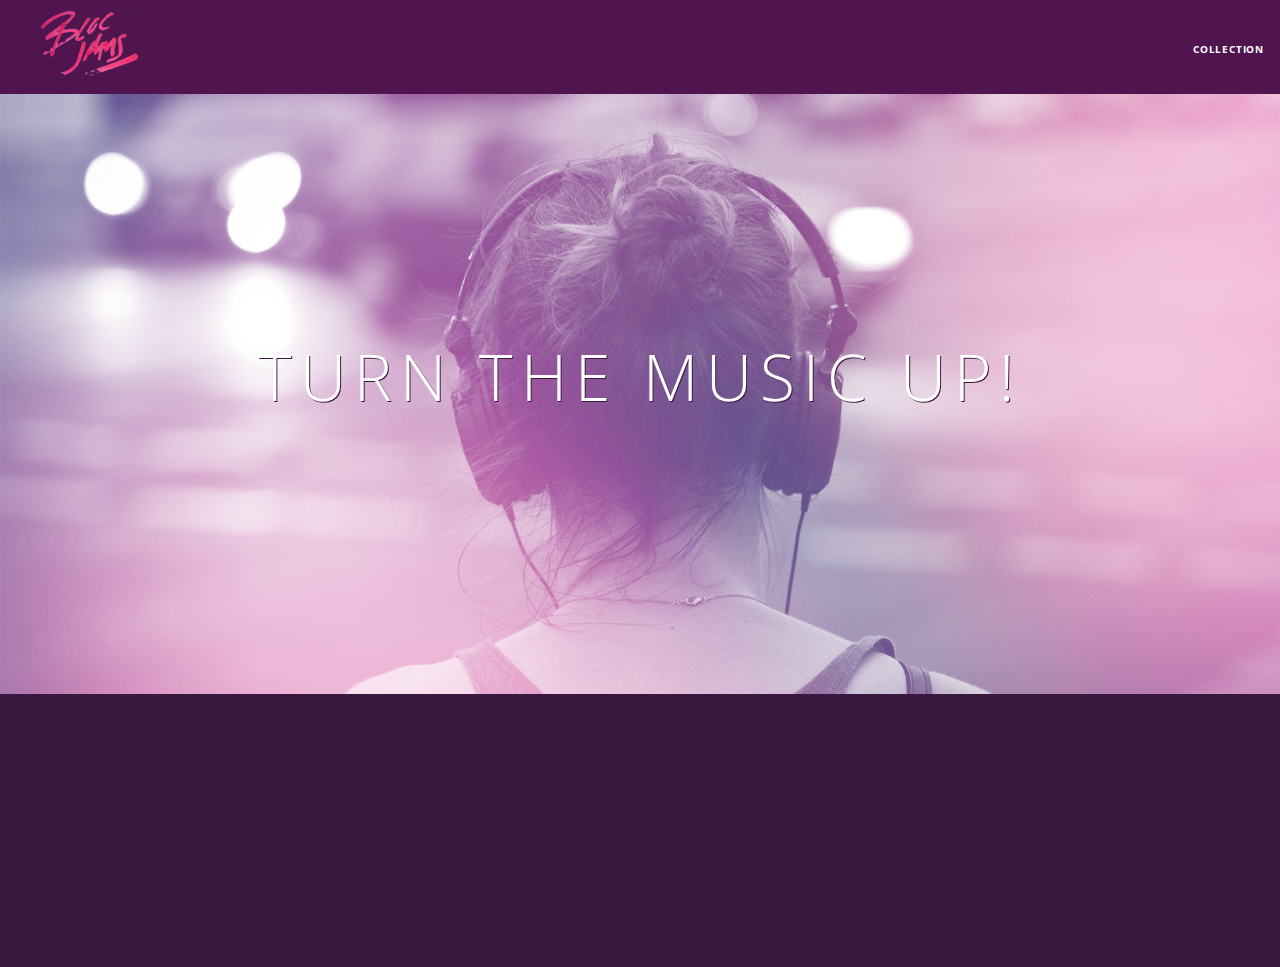
<file: index.html>
<!DOCTYPE html>
 <html>
     <head>
         <title>Bloc Jams</title>
         <link href="https://fonts.googleapis.com/css?family=Lobster|Ubuntu:300,300i,400,400i,500" rel="stylesheet">
         <link rel="stylesheet" type="text/css" href="http://fonts.googleapis.com/css?family=Open+Sans:400,800,600,700,300">
         <link rel="stylesheet" type="text/css" href="http://code.ionicframework.com/ionicons/2.0.1/css/ionicons.min.css">
         <link rel="stylesheet" type="text/css" href="styles/normalize.css">
         <link rel="stylesheet" type="text/css" href="styles/main.css">
         <link rel="stylesheet" type="text/css" href="styles/landing.css">
     </head>
       <body class="landing">
         <nav class="navbar"> <!-- nav bar -->
           <a href="index.html" class="logo">
             <img src="assets/images/bloc_jams_logo.png" alt="bloc jams logo">
         </a>
         <div class="links-container">
             <a href="collection.html" class="navbar-link">collection</a>
         </div>
       </nav>
         <section class="hero-content"> <!-- hero content -->
           <h1 class="hero-title">Turn the music up!</h1>
         </section>
         <section class="selling-points container clearfix"> <!-- selling points -->
            <div class="point column third">
                <span class="ion-music-note"></span>
                <h5 class="point-title">Choose your music</h5>
                <p class="point-description">The world is full of music; why should you have to listen to music that someone else chose?</p>
             </div>
             <div class="point column third">
               <span class="ion-radio-waves"></span>
               <h5 class="point-title">Unlimited, streaming, ad-free</h5>
               <p class="point-description">No arbitrary limits. No distractions.</p>
             </div>
             <div class="point column third">
                 <span class="ion-iphone"></span>
                 <h5 class="point-title">Mobile enabled</h5>
                 <p class="point-description">Listen to your music on the go. This streaming service is available on all mobile platforms.</p>
             </div>
         </section>
          <script src="scripts/utilities.js"></script>
          <script src="https://code.jquery.com/jquery-2.1.3.min.js"></script>
         <script src="scripts/landing.js"></script>
       </body>
 </html>
</file>
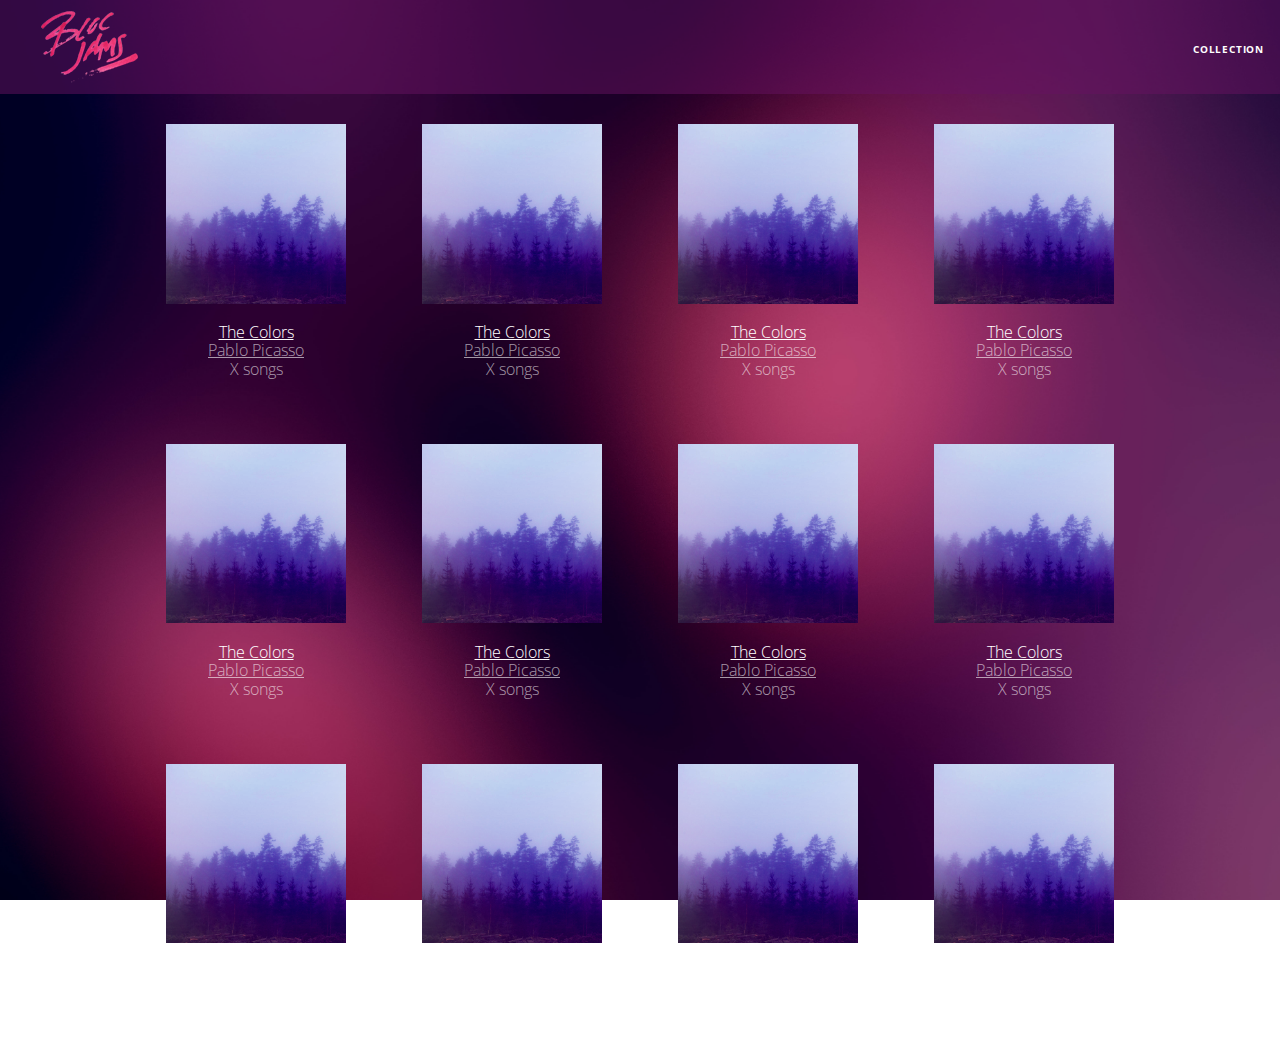
<file: collection.html>
<!DOCTYPE html>
 <html>
     <head>
         <title>Bloc Jams</title>
         <meta name="viewport" content="width=device-width, initial-scale=1">
         <link rel="stylesheet" type="text/css" href="http://fonts.googleapis.com/css?family=Open+Sans:400,800,600,700,300">
         <link rel="stylesheet" type="text/css" href="http://code.ionicframework.com/ionicons/2.0.1/css/ionicons.min.css">
         <link rel="stylesheet" type="text/css" href="styles/normalize.css">
         <link rel="stylesheet" type="text/css" href="styles/main.css">
         <link rel="stylesheet" type="text/css" href="styles/collection.css">
     </head>
     <body class="collection">
       <nav class="navbar"> <!-- nav bar -->
             <a href="index.html" class="logo">
                 <img src="assets/images/bloc_jams_logo.png" alt="bloc jams logo">
             </a>
             <div class="links-container">
                 <a href="collection.html" class="navbar-link">collection</a>
             </div>
         </nav>

         <section class="album-covers container clearfix">
     </section>
     <script src="https://code.jquery.com/jquery-2.1.3.min.js"></script>
     <script src="scripts/collection.js"></script>
     </body>
 </html>
</file>
<file: styles/main.css>
*, *::before, *::after {
     -moz-box-sizing: border-box;
     -webkit-box-sizing: border-box;
     box-sizing: border-box;
 }
 .container {
     margin: 0 auto;
     max-width: 64rem;
 }
 .container.narrow {
     max-width: 56rem;
 }
 
 /* Medium screens (640px) */
 @media (min-width: 640px) {
     html { font-size: 112%; }

     .column {
         float: left;
         padding-left: 1rem;
         padding-right: 1rem;
     }
 }

 /* Large screens (1024px) */
 @media (min-width: 1024px) {
     html { font-size: 120%; }

     .column.full { width: 100%; }
     .column.two-thirds { width: 66.7%; }
     .column.half { width: 50%; }
     .column.third { width: 33.3%; }
     .column.fourth { width: 25%; }
     .column.flow-opposite { float: right; }
 }
html {
     height: 100%; /* makes sure our HTML takes up 100% of the browser window */
     font-size: 100%;
 }

 body {
     font-family: 'Open Sans'; /* sets our font to the "Open Sans" typeface */
     color: white;             /* sets the text color to white */
     min-height: 100%;         /* says the height of the body must be, at minimum, 100% of the window */
 }

 body.landing {
     background-color: rgb(58,23,63); /* sets the background color to an RGB value (see below) */
 }

 .navbar {
     position: relative;
     padding: 0.5rem;
     /* #1 */
     background-color: rgba(101,18,95,0.5);
     /* #2 */
     z-index: 1;
 }

 .navbar .logo {
     position: relative; /* positioning will be explained in a resource */
     left: 2rem;
     cursor: pointer;  /* produces the finger-pointer icon when you hover over the logo */
     }

     .navbar .links-container {
         display: table;
         position: absolute;
         top: 0;
         right: 0;
         height: 100px;
         color: white;
         /* #3 */
         text-decoration: none;
     }

     .links-container .navbar-link {
         display: table-cell;
         position: relative;
         height: 100%;
         padding-left: 1rem;
         padding-right: 1rem;
         /* #4 */
         vertical-align: middle;
         color: white;
         font-size: 0.625rem;
         letter-spacing: 0.05rem;
         font-weight: 700;
         text-transform: uppercase;
         /* #3 */
         text-decoration: none;
         cursor: pointer;
     }

       /* #5 */
     .links-container .navbar-link:hover {
         color: rgb(233,50,117);
     }
     .links-container .navbar-link:active {
         color: rgb(233,50,117);
         background-color: white;
     }


 .hero-content {
     position: relative; /* positioning will be explained in a resource */
     min-height: 600px;  /* hero content element must be _at least_ 600 pixels */
     background-image: url(../assets/images/bloc_jams_bg.jpg);
     background-repeat: no-repeat;
     background-position: center center;
     background-size: cover;
 }
 .hero-content .hero-title {
     position: absolute;             /* positioning will be explained in a resource */
     top: 40%;                       /* positioning will be explained in a resource */
     -webkit-transform: translateY(-50%);
     -moz-transform: translateY(-50%);
     -ms-transform: translateY(-50%);
     transform: translateY(-50%);
     width: 100%;                    /* makes sure the title inhabits the full width of its container */
     text-align: center;             /* aligns text in the horizontal center of the element */
     font-size: 4rem;                /* specifies the size of the font in root em units */
     font-weight: 300;               /* makes the font thinner or lighter weight */
     text-transform: uppercase;      /* transforms the text to be all uppercase lettering */
     letter-spacing: 0.5rem;         /* puts 0.5 root ems worth of space between each letter */
     text-shadow: 1px 1px 0px rgb(58,23,63); /* creates a shadow underneath the text for readability over the image */
 }
 .selling-points {
     position: relative;
     display: table;
     width: 100%;
     -webkit-box-sizing: border-box;
     -moz-box-sizing: border-box;
     box-sizing: border-box; /* we'll explain this in a resource */
 }

 .point {
     display: table-cell;
     position: relative;
     width: 33.3%;
     padding: 2rem;
     text-align: center;
 }

 .point .point-title {
     font-size: 1.25rem;
 }

 .ion-music-note,
 .ion-radio-waves,
 .ion-iphone {
     color: rgb(233,50,117);
     font-size: 5rem;
 }
 .clearfix::before,
 .clearfix::after {
    content: " ";
    display: table;
 }

 .clearfix::after {
    clear: both;
 }
</file>
<file: styles/landing.css>
body.landing {
     background-color: rgb(58,23,63);
 }

 .hero-content {
     position: relative;
     min-height: 600px;
     background-image: url(../assets/images/bloc_jams_bg.jpg);
     background-repeat: no-repeat;
     background-position: center center;
     background-size: cover;
 }

 .hero-content .hero-title {
     position: absolute;
     top: 40%;
     -webkit-transform: translateY(-50%);
     -moz-transform: translateY(-50%);
     transform: translateY(-50%);
     width: 100%;
     text-align: center;
     font-size: 4rem;
     font-weight: 300;
     text-transform: uppercase;
     letter-spacing: 0.5rem;
     text-shadow: 1px 1px 0px rgb(58,23,63);
 }

 .selling-points {
     position: relative;
 }

 .point {
     position: relative;
     padding: 2rem;
     text-align: center;
     opacity: 0;
     -webkit-transform: scaleX(0.9) translateY(3rem);
     -moz-transform: scaleX(0.9) translateY(3rem);
     transform: scaleX(0.9) translateY(3rem);
     -webkit-transition: all 0.25s ease-in-out;
     -moz-transition: all 0.25s ease-in-out;
     transition: all 0.25s ease-in-out;
     -webkit-transition-delay: 0.2s;
     -moz-transition-delay: 0.2s;
     transition-delay: 0.2s;
 }

 .point .point-title {
     font-size: 1.25rem;
 }

 .ion-music-note,
 .ion-radio-waves,
 .ion-iphone {
     color: rgb(233,50,117);
     font-size: 5rem;
 }
</file>
<file: styles/collection.css>
body.collection {
     background-image: url(../assets/images/blurred_backgrounds/blur_bg_2.jpg);
     background-repeat: no-repeat;
     background-attachment: fixed;
     background-position: center center;
     background-size: cover;
 }

 .album-covers {
     position: relative;
 }

 .collection-album-container {
     position: relative;
     margin-top: 30px;
     margin-bottom: 20px;
     text-align: center;
 }

 .collection-album-container .caption {
     margin-top: 10px;
 }

 .collection-album-container .caption p {
     font-size: 1rem;
     font-weight: 300;
     color: rgba(255, 255, 255, 0.6);
 }

 .collection-album-container .caption p a {
     color: rgba(255, 255, 255, 0.6);
 }

 .collection-album-container .caption p a.album-name {
     color: white;
 }

 .collection-album-container img {
     width: 80%;
 }
</file>
